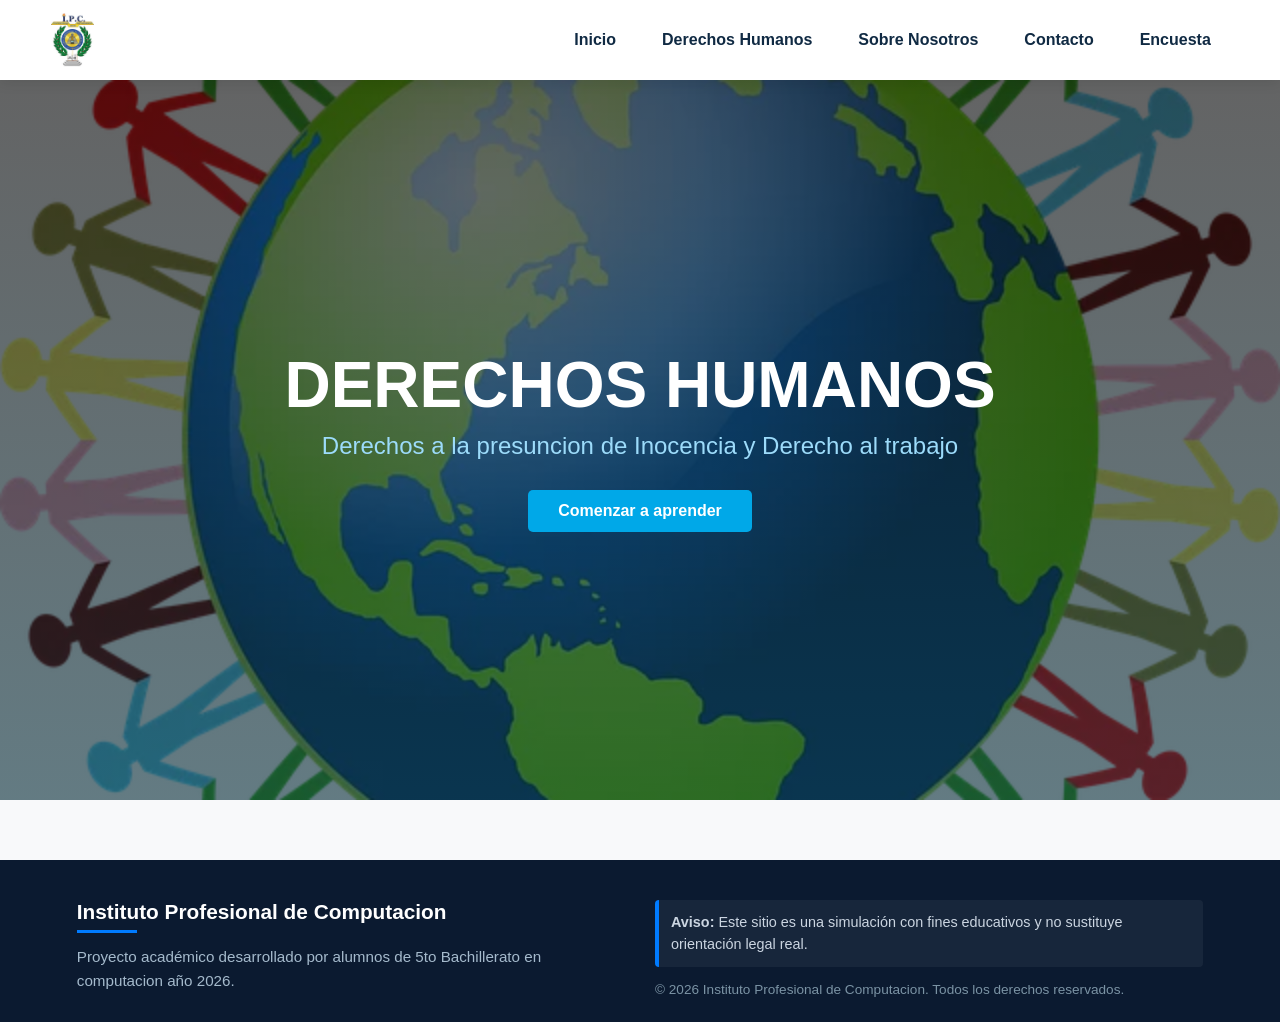
<file: index.html>
<!DOCTYPE html>
<html lang="en">
<head>
    <meta charset="UTF-8">
    <meta name="viewport" content="width=CX, initial-scale=1.0">
    <title>Derechos Humanos</title>
    <link rel="stylesheet" href="css/navfoot.css">
    <link rel="stylesheet" href="css/principal.css">
</head>
<body>

<!-- Tambien va el tema del header para q se mire mas fachero /AC/-->
     <header class="barra-navegacion">

        <img class="logo" src="imagen/ipclogo2.jpeg" alt="IPC Logo">
        <input type="checkbox" id="menu-toggle" class="menu-toggle-check">
        <label for="menu-toggle" class="menu-toggle-btn">
            <span></span>
            <span></span>
            <span></span>
        </label>
    
<!-- Aqui empieza la barra de navegacion xd /AC/-->
        <nav class="navegacion">
            <ul>
                <li><a href="index.html">Inicio</a></li>
                <li><a href="codigo/derechos.html">Derechos Humanos</a></li>
                <li><a href="codigo/nosotros.html">Sobre Nosotros</a></li>
                <li><a href="codigo/contacto.html">Contacto</a></li>
                <li><a href="codigo/encuesta.html">Encuesta</a></li>
            </ul>
        </nav>
    </header>

<!-- Aqui va el contenido principal en este caso el fondo y eso /AC/-->
    <main>
        <section class="hero-section">
            <div class="hero-content">
                <h1 class="main-title">Derechos Humanos</h1>
                <p class="subtitle">Derechos a la presuncion de Inocencia y Derecho al trabajo</p>
                <a href="codigo/derechos.html" class="btn-primary">Comenzar a aprender</a>
            </div>
        </section>
    </main>


<!-- Aqui va el pie de pagina, use css aparte aclaro xd /AC/-->
    <footer class="pie-de-paginaxd">
        <div class="contenedor-pie">
            <div class="aclaracion-pie">
              <h3>Instituto Profesional de Computacion</h3>
             <p>Proyecto académico desarrollado por alumnos de 5to Bachillerato en computacion año 2026.</p>
            </div>

        <div class="advertencia-pie">
            <p class="legal"><strong>Aviso:</strong> Este sitio es una simulación con fines educativos y no sustituye orientación legal real.</p>
            <p class="copyright">&copy; 2026 Instituto Profesional de Computacion. Todos los derechos reservados.</p>
        </div>
    </footer>
</body>
</html>
</file>
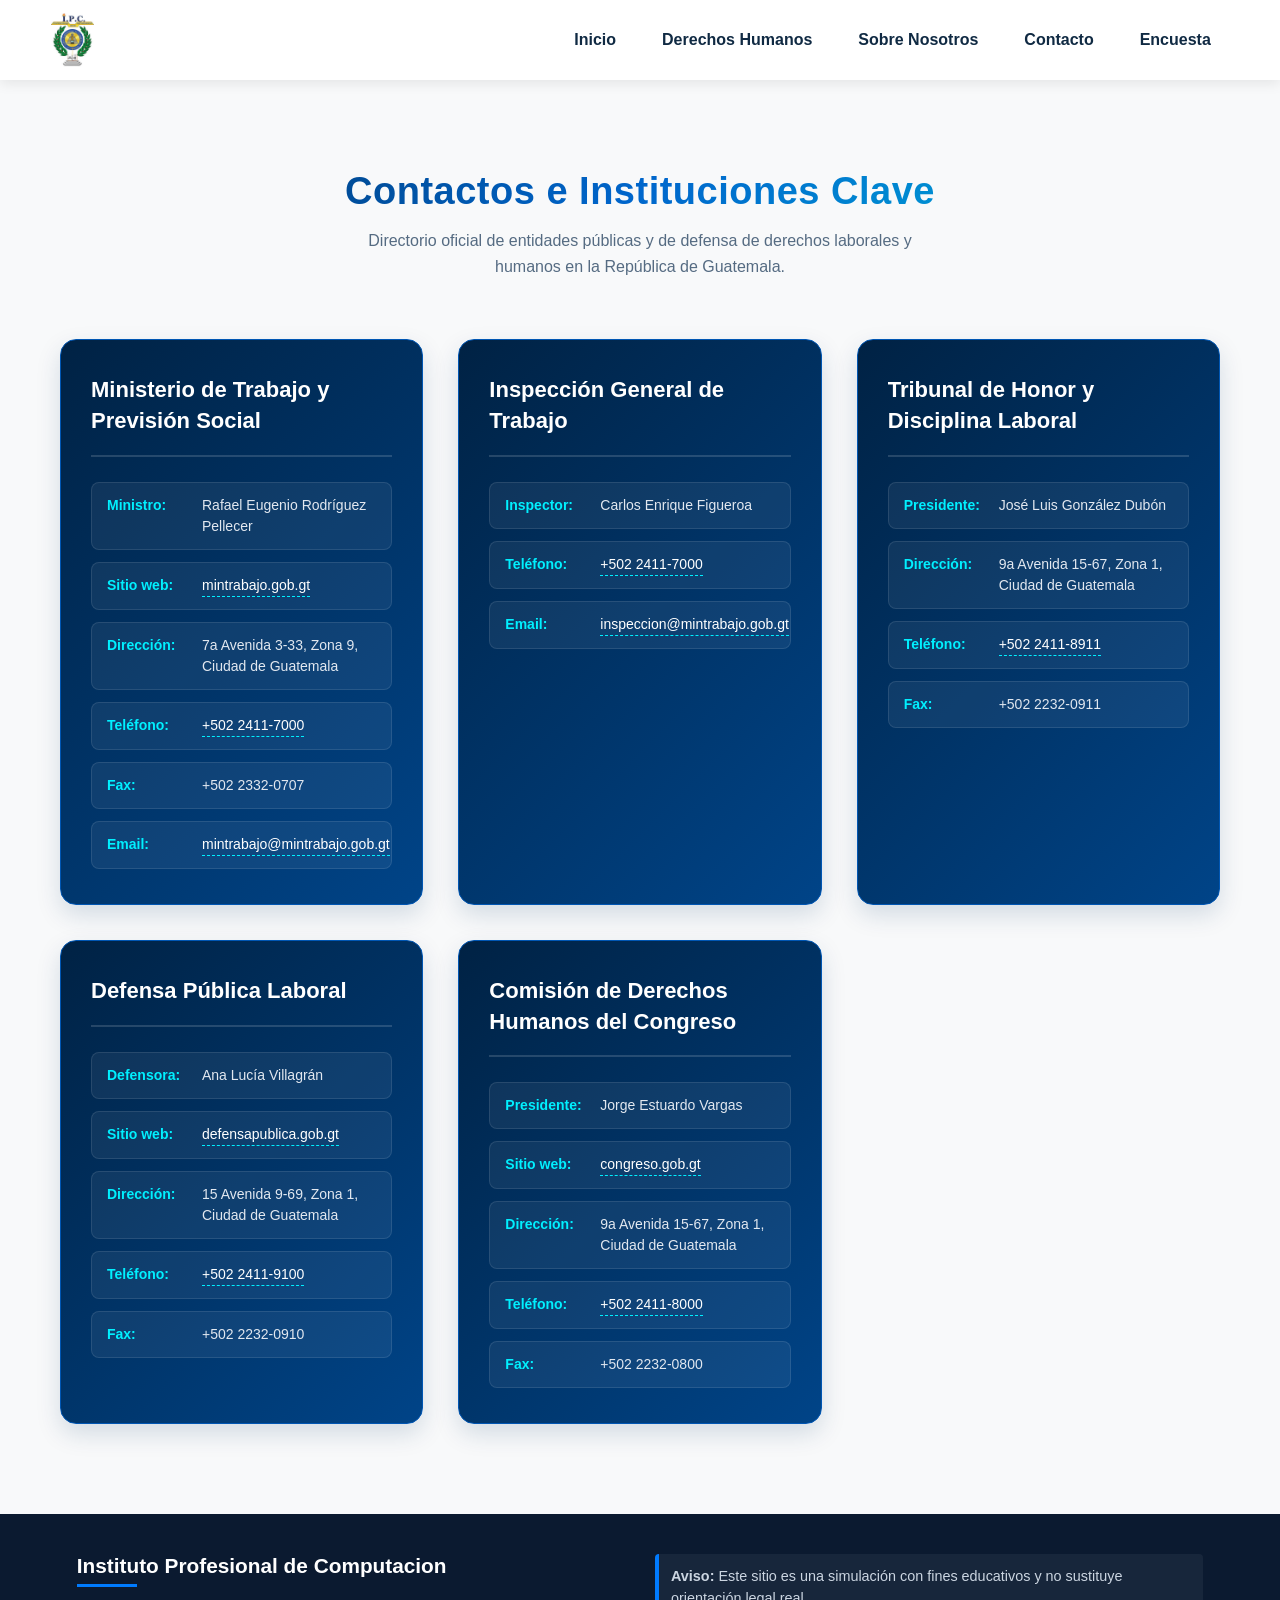
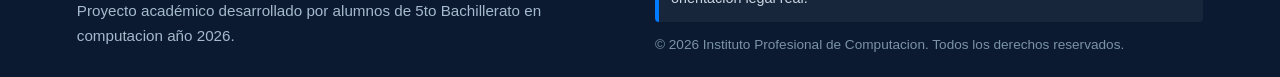
<file: codigo/contacto.html>
<!DOCTYPE html>
<html lang="en">
<head>
    <meta charset="UTF-8">
    <meta name="viewport" content="width=CX, initial-scale=1.0">
    <title>Contacto</title>
    <link rel="stylesheet" href="../css/navfoot.css">
</head>
<body>

<!-- Tambien va el tema del header para q se mire mas fachero /AC/-->
     <header class="barra-navegacion">

        <img class="logo" src="../imagen/ipclogo2.jpeg" alt="IPC Logo">
        <input type="checkbox" id="menu-toggle" class="menu-toggle-check">
        <label for="menu-toggle" class="menu-toggle-btn">
            <span></span>
            <span></span>
            <span></span>
        </label>
    
<!-- Aqui empieza la barra de navegacion xd /AC/-->
        <nav class="navegacion">
            <ul>
                <li><a href="../index.html">Inicio</a></li>
                <li><a href="derechos.html">Derechos Humanos</a></li>
                <li><a href="nosotros.html">Sobre Nosotros</a></li>
                <li><a href="contacto.html">Contacto</a></li>
                <li><a href="encuesta.html">Encuesta</a></li>
            </ul>
        </nav>
    </header>

<!-- Aqui va el contenido principal (lo que van a hacer) /AC/-->
    <main>
<!DOCTYPE html>
<html lang="es">
<head>
  <meta charset="UTF-8">
  <meta name="viewport" content="width=device-width, initial-scale=1.0">
  <title>Directorio de Contacto Institucional Vivo</title>
  <style>
    /* Estilos base con fondo limpio para resaltar el color de las tarjetas */
    .seccion-directorio {
      max-width: 1200px;
      margin: 60px auto;
      padding: 30px 20px;
      font-family: 'Poppins', 'Segoe UI', system-ui, sans-serif;
      color: #2d3748;
    }

    /* Encabezado con Texto en Degradado */
    .header-directorio {
      text-align: center;
      margin-bottom: 60px;
    }

    .header-directorio h1 {
      font-size: 38px;
      font-weight: 800;
      background: linear-gradient(135deg, #003366 0%, #0066cc 50%, #00b4d8 100%);
      -webkit-background-clip: text;
      -webkit-text-fill-color: transparent;
      margin-bottom: 15px;
      letter-spacing: 0.5px;
    }

    .header-directorio p {
      font-size: 16px;
      color: #556b82;
      max-width: 600px;
      margin: 0 auto;
      line-height: 1.6;
    }

    /* Cuadrícula espaciosa para las tarjetas */
    .grid-directorio {
      display: grid;
      grid-template-columns: repeat(auto-fit, minmax(340px, 1fr));
      gap: 35px; /* Más espacio para respirar */
    }

    /* Tarjetas con Fondo de Color Vibrante (Azul Eléctrico) */
    .tarjeta-institucion {
      background: linear-gradient(135deg, #002244 0%, #004488 100%); /* Fondo azul potente */
      border: 1px solid #0056b3;
      border-radius: 16px;
      padding: 35px 30px;
      box-shadow: 0 10px 25px rgba(0, 51, 102, 0.15);
      display: flex;
      flex-direction: column;
      justify-content: space-between;
      transition: all 0.4s cubic-bezier(0.175, 0.885, 0.32, 1.275);
      position: relative;
    }

    /* Título de la Institución (Texto Blanco Destacado) */
    .tarjeta-institucion h2 {
      font-size: 22px;
      color: #ffffff;
      margin-top: 0;
      margin-bottom: 25px;
      line-height: 1.4;
      font-weight: 700;
      border-bottom: 2px solid rgba(255, 255, 255, 0.15);
      padding-bottom: 18px;
    }

    /* Lista de Datos Internos */
    .datos-lista {
      list-style: none;
      padding: 0;
      margin: 0;
    }

    /* Cada fila es un recuadro semi-transparente que da capas de color */
    .datos-lista li {
      background: rgba(255, 255, 255, 0.06); 
      border: 1px solid rgba(255, 255, 255, 0.1);
      border-radius: 8px;
      padding: 12px 15px;
      margin-bottom: 12px;
      font-size: 14px;
      line-height: 1.5;
      color: #e2e8f0; /* Blanco suave para lectura */
      display: flex;
      align-items: flex-start;
      transition: all 0.3s ease;
    }

    /* Evita el margen en la última casilla */
    .datos-lista li:last-child {
      margin-bottom: 0;
    }

    /* Etiquetas (Ej: Ministro, Teléfono, etc.) en tono verde/cian vibrante */
    .datos-lista strong {
      color: #00f0ff; /* Neón cian para máximo contraste */
      min-width: 95px;
      display: inline-block;
      flex-shrink: 0;
      font-weight: 600;
    }

    /* Enlaces dentro de las tarjetas (Webs, Teléfonos, Correos) */
    .datos-lista a {
      color: #ffffff;
      text-decoration: none;
      font-weight: 500;
      border-bottom: 1px dashed #00f0ff;
      transition: all 0.2s ease;
    }

    .datos-lista a:hover {
      color: #00f0ff;
      border-bottom-style: solid;
    }

    /* ========================================================
       EFECTOS INTERACTIVOS DE ALTA VIVIDEZ (HOVER)
       ======================================================== */
    
    /* La tarjeta se enciende, flota y cambia a un degradado con destellos cian/verde */
    .tarjeta-institucion:hover {
      transform: translateY(-8px);
      background: linear-gradient(135deg, #003366 0%, #0055aa 70%, #0088cc 100%);
      box-shadow: 0 20px 40px rgba(0, 180, 216, 0.3); /* Resplandor neón azul */
      border-color: #00b4d8;
    }

    /* Las filas de datos individuales se iluminan al pasar el mouse por encima de ellas */
    .datos-lista li:hover {
      background: rgba(255, 255, 255, 0.15);
      transform: scale(1.02);
      border-color: #00f0ff;
    }
  </style>
</head>
<body>

  <section class="seccion-directorio">
    
    <div class="header-directorio">
      <h1>Contactos e Instituciones Clave</h1>
      <p>Directorio oficial de entidades públicas y de defensa de derechos laborales y humanos en la República de Guatemala.</p>
    </div>

    <div class="grid-directorio">

      <!-- 1. MINISTERIO DE TRABAJO -->
      <article class="tarjeta-institucion">
        <div>
          <h2>Ministerio de Trabajo y Previsión Social</h2>
          <ul class="datos-lista">
            <li><strong>Ministro:</strong> Rafael Eugenio Rodríguez Pellecer</li>
            <li><strong>Sitio web:</strong> <a href="https://www.mintrabajo.gob.gt/" target="_blank">mintrabajo.gob.gt</a></li>
            <li><strong>Dirección:</strong> 7a Avenida 3-33, Zona 9, Ciudad de Guatemala</li>
            <li><strong>Teléfono:</strong> <a href="tel:+50224117000">+502 2411-7000</a></li>
            <li><strong>Fax:</strong> +502 2332-0707</li>
            <li><strong>Email:</strong> <a href="mailto:mintrabajo@mintrabajo.gob.gt">mintrabajo@mintrabajo.gob.gt</a></li>
          </ul>
        </div>
      </article>

      <!-- 2. INSPECCIÓN GENERAL DE TRABAJO -->
      <article class="tarjeta-institucion">
        <div>
          <h2>Inspección General de Trabajo</h2>
          <ul class="datos-lista">
            <li><strong>Inspector:</strong> Carlos Enrique Figueroa</li>
            <li><strong>Teléfono:</strong> <a href="tel:+50224117000">+502 2411-7000</a></li>
            <li><strong>Email:</strong> <a href="mailto:inspeccion@mintrabajo.gob.gt">inspeccion@mintrabajo.gob.gt</a></li>
          </ul>
        </div>
      </article>

      <!-- 3. TRIBUNAL DE HONOR -->
      <article class="tarjeta-institucion">
        <div>
          <h2>Tribunal de Honor y Disciplina Laboral</h2>
          <ul class="datos-lista">
            <li><strong>Presidente:</strong> José Luis González Dubón</li>
            <li><strong>Dirección:</strong> 9a Avenida 15-67, Zona 1, Ciudad de Guatemala</li>
            <li><strong>Teléfono:</strong> <a href="tel:+50224118911">+502 2411-8911</a></li>
            <li><strong>Fax:</strong> +502 2232-0911</li>
          </ul>
        </div>
      </article>

      <!-- 4. DEFENSA PÚBLICA -->
      <article class="tarjeta-institucion">
        <div>
          <h2>Defensa Pública Laboral</h2>
          <ul class="datos-lista">
            <li><strong>Defensora:</strong> Ana Lucía Villagrán</li>
            <li><strong>Sitio web:</strong> <a href="https://www.defensapublica.gob.gt/" target="_blank">defensapublica.gob.gt</a></li>
            <li><strong>Dirección:</strong> 15 Avenida 9-69, Zona 1, Ciudad de Guatemala</li>
            <li><strong>Teléfono:</strong> <a href="tel:+50224119100">+502 2411-9100</a></li>
            <li><strong>Fax:</strong> +502 2232-0910</li>
          </ul>
        </div>
      </article>

      <!-- 5. COMISIÓN DE DERECHOS HUMANOS -->
      <article class="tarjeta-institucion">
        <div>
          <h2>Comisión de Derechos Humanos del Congreso</h2>
          <ul class="datos-lista">
            <li><strong>Presidente:</strong> Jorge Estuardo Vargas</li>
            <li><strong>Sitio web:</strong> <a href="https://www.congreso.gob.gt/" target="_blank">congreso.gob.gt</a></li>
            <li><strong>Dirección:</strong> 9a Avenida 15-67, Zona 1, Ciudad de Guatemala</li>
            <li><strong>Teléfono:</strong> <a href="tel:+50224118000">+502 2411-8000</a></li>
            <li><strong>Fax:</strong> +502 2232-0800</li>
          </ul>
        </div>
      </article>

    </div>
  </section>

</body>
</html>
    </main>


<!-- Aqui va el pie de pagina, use css aparte aclaro xd /AC/-->
    <footer class="pie-de-paginaxd">
        <div class="contenedor-pie">
            <div class="aclaracion-pie">
              <h3>Instituto Profesional de Computacion</h3>
             <p>Proyecto académico desarrollado por alumnos de 5to Bachillerato en computacion año 2026.</p>
            </div>

        <div class="advertencia-pie">
            <p class="legal"><strong>Aviso:</strong> Este sitio es una simulación con fines educativos y no sustituye orientación legal real.</p>
            <p class="copyright">&copy; 2026 Instituto Profesional de Computacion. Todos los derechos reservados.</p>
        </div>
    </footer>
</body>
</html>
</file>
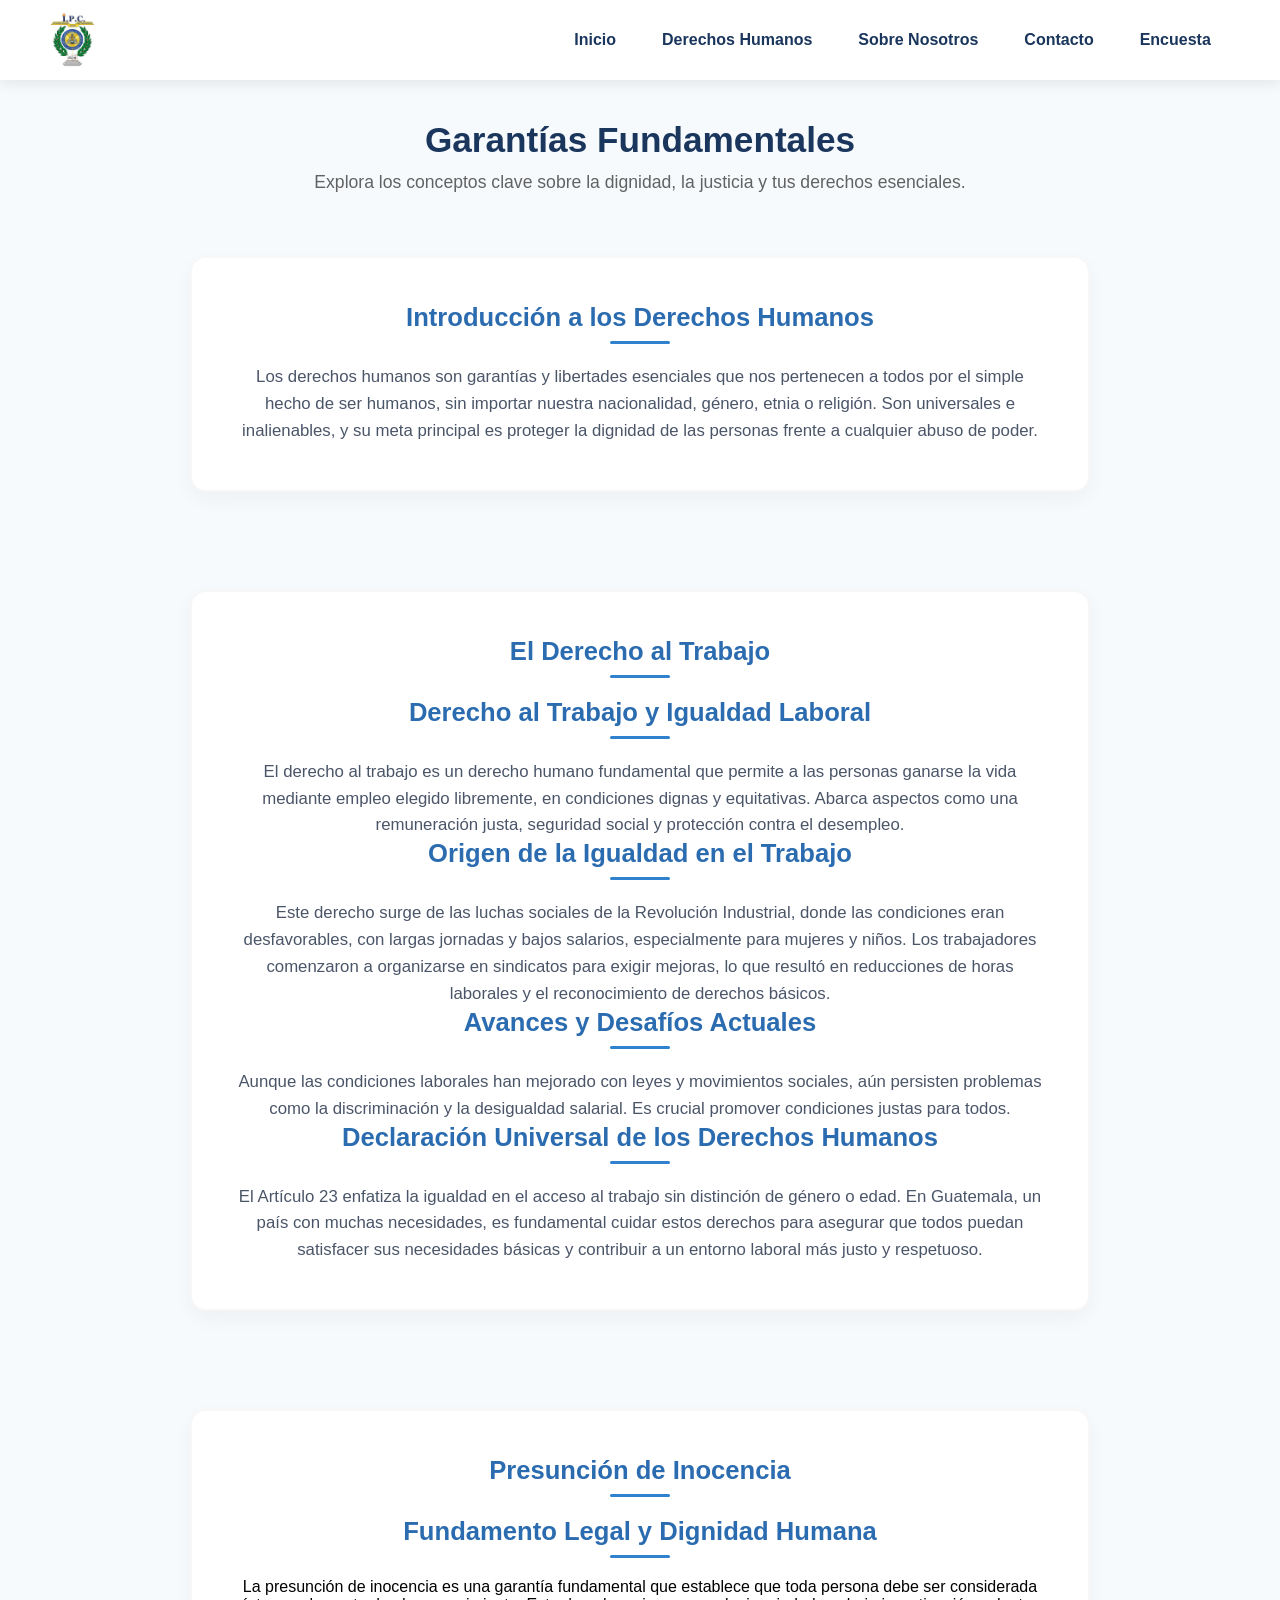
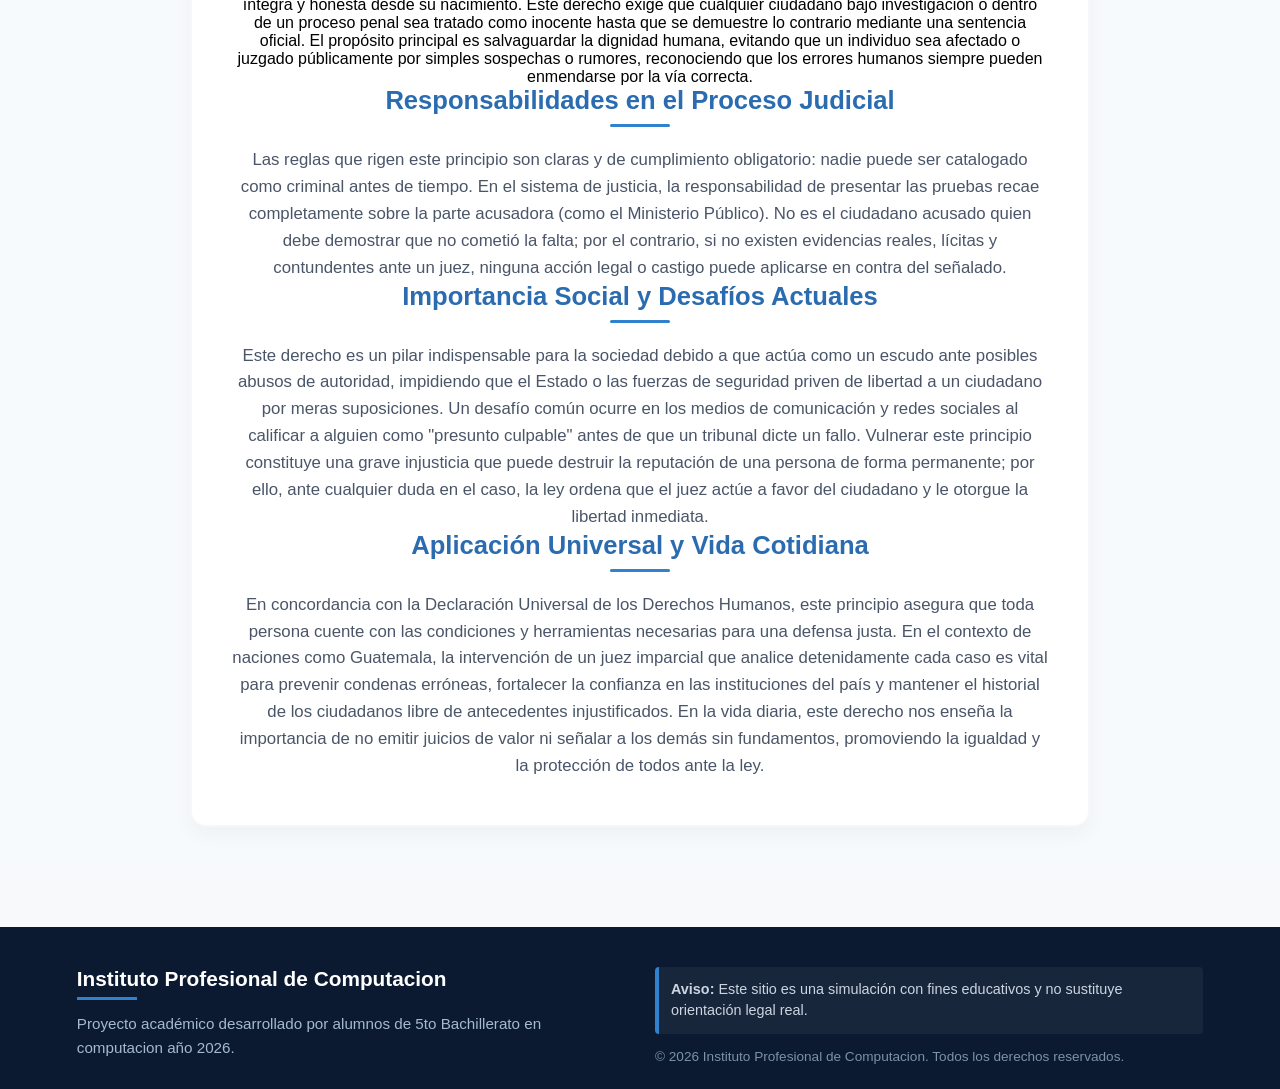
<file: codigo/derechos.html>
<!DOCTYPE html>
<html lang="es">
<head>
    <meta charset="UTF-8">
    <meta name="viewport" content="width=device-width, initial-scale=1.0">
    <title>Derechos Humanos</title>
    <!-- Tu hoja de estilos base para header y footer -->
    <link rel="stylesheet" href="../css/navfoot.css">
    <!-- Aquí puedes enlazar el nuevo archivo CSS de las tarjetas -->
    <link rel="stylesheet" href="../css/derechos.css">
</head>
<body>

    <!-- Tambien va el tema del header para q se mire mas fachero /AC/-->
    <header class="barra-navegacion">
        <img class="logo" src="../imagen/ipclogo2.jpeg" alt="IPC Logo">
        <input type="checkbox" id="menu-toggle" class="menu-toggle-check">
        <label for="menu-toggle" class="menu-toggle-btn">
            <span></span>
            <span></span>
            <span></span>
        </label>
    
        <!-- Aqui empieza la barra de navegacion xd /AC/-->
        <nav class="navegacion">
            <ul>
                <li><a href="../index.html">Inicio</a></li>
                <li><a href="derechos.html">Derechos Humanos</a></li>
                <li><a href="nosotros.html">Sobre Nosotros</a></li>
                <li><a href="contacto.html">Contacto</a></li>
                <li><a href="encuesta.html">Encuesta</a></li>
            </ul>
        </nav>
    </header>

    <!-- Aqui va el contenido principal estructurado para las tarjetas /AC/-->
    <main class="contenido-principal">

        <!-- Encabezado Principal -->
        <div class="encabezado-principal">
            <h2>Garantías Fundamentales</h2>
            <p>Explora los conceptos clave sobre la dignidad, la justicia y tus derechos esenciales.</p>
        </div>

        <br>

        <!-- Contenedor general que agrupa las tarjetas interactivas -->
        <div class="contenedor-temas">

            <!-- Tarjeta 1: Introducción a los Derechos Humanos -->
            <section class="tarjeta-tema">
                <h3>Introducción a los Derechos Humanos</h3>
                <p>Los derechos humanos son garantías y libertades esenciales que nos pertenecen a todos por el simple hecho de ser humanos, sin importar nuestra nacionalidad, género, etnia o religión. Son universales e inalienables, y su meta principal es proteger la dignidad de las personas frente a cualquier abuso de poder.</p>
            </section>

            <br>

            <!-- Tarjeta 2: El Derecho al Trabajo -->
            <section class="tarjeta-tema">
                <h3>El Derecho al Trabajo</h3>
                <p><h3>Derecho al Trabajo y Igualdad Laboral</h3></p>
                <p>El derecho al trabajo es un derecho humano fundamental que permite a las personas ganarse la vida mediante empleo elegido libremente, en condiciones dignas y equitativas. 
                Abarca aspectos como una remuneración justa, seguridad social y protección contra el desempleo.</p>
                <p><h3>Origen de la Igualdad en el Trabajo</h3></p>
                <p>Este derecho surge de las luchas sociales de la Revolución Industrial, donde las condiciones eran desfavorables, con largas jornadas y bajos salarios, 
                especialmente para mujeres y niños. Los trabajadores comenzaron a organizarse en sindicatos para exigir mejoras, lo que resultó en reducciones de horas laborales y el reconocimiento de derechos básicos.</p>
                <p><h3>Avances y Desafíos Actuales</h3></p>
                <p>Aunque las condiciones laborales han mejorado con leyes y movimientos sociales, aún persisten problemas como la discriminación y la desigualdad salarial. 
                    Es crucial promover condiciones justas para todos.</p>
                <p><h3>Declaración Universal de los Derechos Humanos</h3></p>
                <p>El Artículo 23 enfatiza la igualdad en el acceso al trabajo sin distinción de género o edad. En Guatemala, un país con muchas necesidades, 
                    es fundamental cuidar estos derechos para asegurar que todos puedan satisfacer sus necesidades básicas y contribuir a un entorno laboral más justo y respetuoso.</p>
            </section>

            <br>

            <!-- Tarjeta 3: Presunción de Inocencia -->
            <section class="tarjeta-tema">
                <h3>Presunción de Inocencia</h3>
                <p><h3>Fundamento Legal y Dignidad Humana</h3></p>
<p></p>La presunción de inocencia es una garantía fundamental que establece que toda persona debe ser considerada íntegra y honesta desde su nacimiento. 
Este derecho exige que cualquier ciudadano bajo investigación o dentro de un proceso penal sea tratado como inocente hasta que se demuestre lo contrario mediante una sentencia oficial. 
El propósito principal es salvaguardar la dignidad humana, evitando que un individuo sea afectado o juzgado públicamente por simples sospechas o rumores, reconociendo que los errores humanos siempre pueden enmendarse por la vía correcta.</p>

<p><h3>Responsabilidades en el Proceso Judicial</h3></p>
<p>Las reglas que rigen este principio son claras y de cumplimiento obligatorio: nadie puede ser catalogado como criminal antes de tiempo. 
    En el sistema de justicia, la responsabilidad de presentar las pruebas recae completamente sobre la parte acusadora (como el Ministerio Público). 
    No es el ciudadano acusado quien debe demostrar que no cometió la falta; por el contrario, si no existen evidencias reales, lícitas y contundentes ante un juez, ninguna acción legal o castigo puede aplicarse en contra del señalado.</p>

<p><h3>Importancia Social y Desafíos Actuales</h3></p>
<p>Este derecho es un pilar indispensable para la sociedad debido a que actúa como un escudo ante posibles abusos de autoridad, impidiendo 
    que el Estado o las fuerzas de seguridad priven de libertad a un ciudadano por meras suposiciones. Un desafío común ocurre en los medios de comunicación
   y redes sociales al calificar a alguien como "presunto culpable" antes de que un tribunal dicte un fallo. Vulnerar este principio constituye una grave injusticia que puede destruir la reputación de una persona de forma permanente; por ello, ante cualquier duda en el caso, la ley ordena que el juez actúe a favor del ciudadano y le otorgue la libertad inmediata.

<p><h3>Aplicación Universal y Vida Cotidiana</h3></p>
<p>En concordancia con la Declaración Universal de los Derechos Humanos, este principio asegura que toda persona cuente con las condiciones y herramientas necesarias para una defensa justa.
     En el contexto de naciones como Guatemala, la intervención de un juez imparcial que analice detenidamente cada caso es vital para prevenir condenas erróneas, fortalecer la confianza en las
      instituciones del país y mantener el historial de los ciudadanos libre de antecedentes injustificados. En la vida diaria, este derecho nos enseña la importancia de no emitir juicios de valor ni señalar a los demás sin fundamentos, promoviendo la igualdad y la protección de todos ante la ley.</p>
            </section>

        </div>

    </main>

    <!-- Aqui va el pie de pagina, use css aparte aclaro xd /AC/-->
    <footer class="pie-de-paginaxd">
        <div class="contenedor-pie">
            <div class="aclaracion-pie">
                 <h3>Instituto Profesional de Computacion</h3>
                 <p>Proyecto académico desarrollado por alumnos de 5to Bachillerato en computacion año 2026.</p>
            </div>

            <div class="advertencia-pie">
                <p class="legal"><strong>Aviso:</strong> Este sitio es una simulación con fines educativos y no sustituye orientación legal real.</p>
                <p class="copyright">&copy; 2026 Instituto Profesional de Computacion. Todos los derechos reservados.</p>
            </div>
        </div>
    </footer>
</body>
</html>
</file>
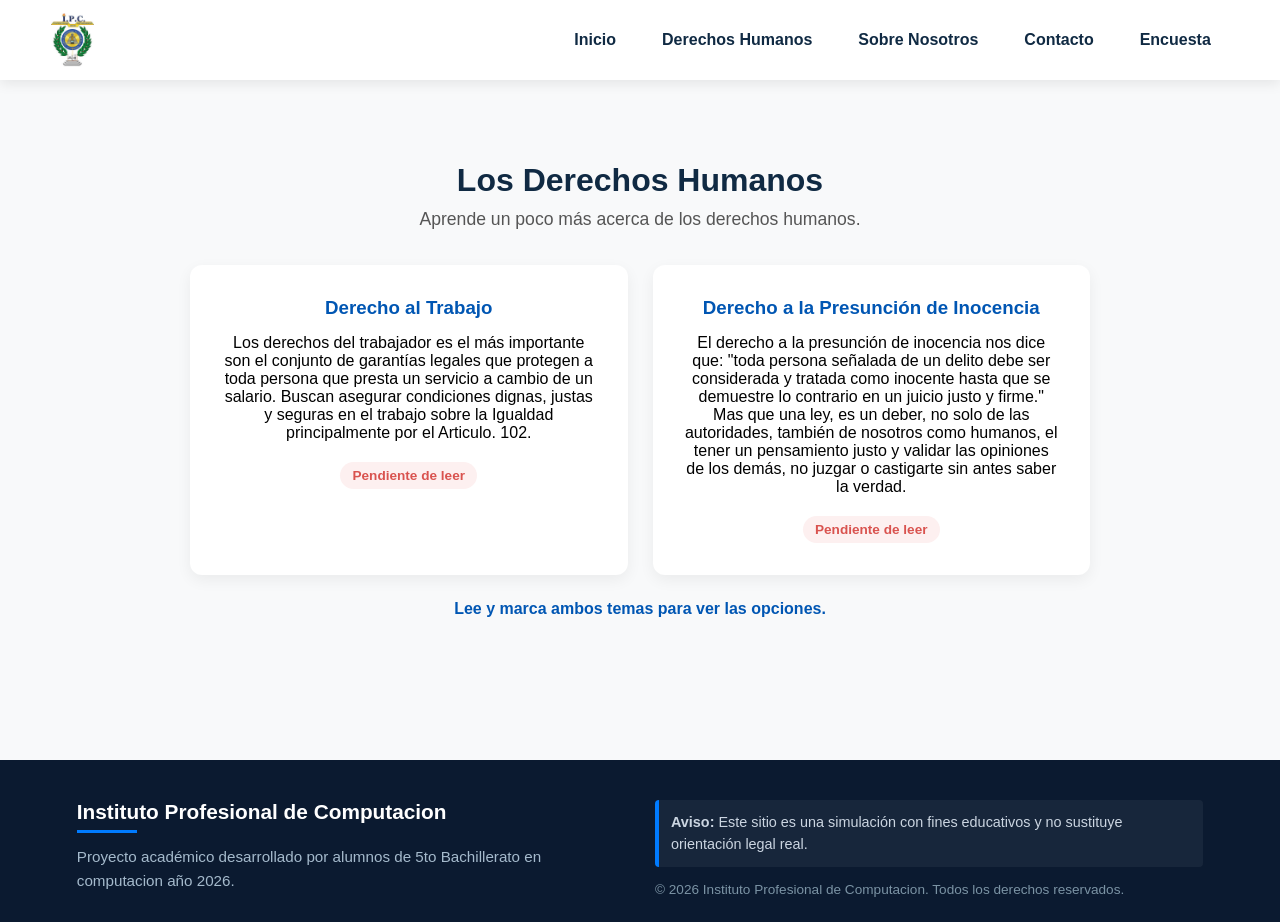
<file: codigo/encuesta.html>
<!DOCTYPE html>
<html lang="en">
<head>
    <meta charset="UTF-8">
    <meta name="viewport" content="width=CX, initial-scale=1.0">
    <title>Encuesta</title>
    <link rel="stylesheet" href="../css/navfoot.css">
    <link rel="stylesheet" href="../css/encuesta.css">
</head>
<body>

<!-- Tambien va el tema del header para q se mire mas fachero /AC/-->
     <header class="barra-navegacion">

        <img class="logo" src="../imagen/ipclogo2.jpeg" alt="IPC Logo">
        <input type="checkbox" id="menu-toggle" class="menu-toggle-check">
        <label for="menu-toggle" class="menu-toggle-btn">
            <span></span>
            <span></span>
            <span></span>
        </label>
    
<!-- Aqui empieza la barra de navegacion xd /AC/-->
        <nav class="navegacion">
            <ul>
                <li><a href="../index.html">Inicio</a></li>
                <li><a href="derechos.html">Derechos Humanos</a></li>
                <li><a href="nosotros.html">Sobre Nosotros</a></li>
                <li><a href="contacto.html">Contacto</a></li>
                <li><a href="encuesta.html">Encuesta</a></li>
            </ul>
        </nav>
    </header>

<!-- Aqui va el contenido principal (lo que van a hacer) /AC/-->
<main>
        <section id="seccion-lectura" class="seccion-activa">
            <div class="encabezado-principal">
                <h2>Los Derechos Humanos</h2>
                <p>Aprende un poco más acerca de los derechos humanos. </p>
            </div>

            <div class="contenedor-temas">
                <div class="tarjeta-tema" id="tema1" onclick="marcarLeido(1)">
                    <h3>Derecho al Trabajo</h3>
                    <p>Los derechos del trabajador es el más importante son el conjunto de garantías legales que protegen a toda persona que presta un servicio a cambio de un salario. Buscan asegurar condiciones dignas, justas y seguras en el trabajo sobre la Igualdad principalmente por el Articulo. 102.</p>
                    <span class="estado-lectura">Pendiente de leer</span>
                </div>
                
                <div class="tarjeta-tema" id="tema2" onclick="marcarLeido(2)">
                    <h3>Derecho a la Presunción de Inocencia</h3>
                    <p>El derecho a la presunción de inocencia nos dice que: "toda persona señalada de un delito debe ser considerada y tratada como inocente hasta que se demuestre lo contrario en un juicio justo y firme." Mas que una ley, es un deber, no solo de las autoridades, también de nosotros como humanos, el tener un pensamiento justo y validar las opiniones de los demás, no juzgar o castigarte sin antes saber la verdad.</p>
                    <span class="estado-lectura">Pendiente de leer</span>
                </div>
            </div>
            <p id="mensaje-bloqueo" class="mensaje-alerta">Lee y marca ambos temas para ver las opciones.</p>
        </section>

        <section id="seccion-opciones" class="seccion-oculta" style="display: none;">
            
            <div class="encabezado-principal">
                <h2>Selecciona tu grado</h2>
                <p>Selecciona tu grado para seguir con el cuestionario.</p>
            </div>

            <div class="contenedor-botones">
                <a href="https://forms.gle/68pQm4Auj9ahfb9v6" class="boton-opcion opcion-1">
                    <h3>1ro y 2do Básico</h3>
                    <p>Ir al primer cuestionario</p>
                </a>
                
                <a href="https://forms.gle/xZEJXze5GLDmfkio9" class="boton-opcion opcion-2">
                    <h3>3ro Básico y 4to Bachillerato</h3>
                    <p>Ir al segundo cuestionario</p>
                </a>
            </div>
        </section>
    </main>

    <script>
        let tema1Leido = false;
        let tema2Leido = false;

        function marcarLeido(numeroTema) {
            const tarjeta = document.getElementById(`tema${numeroTema}`);
            const estado = tarjeta.querySelector('.estado-lectura');
            
            // Cambiamos el estilo a leído
            tarjeta.classList.add('leido');
            estado.textContent = '¡Leído!';
            
            // Registramos cuál se leyó
            if (numeroTema === 1) tema1Leido = true;
            if (numeroTema === 2) tema2Leido = true;

            // Verificamos si ya leyó los dos
            if (tema1Leido && tema2Leido) {
                document.getElementById('mensaje-bloqueo').textContent = "¡Excelente! Cargando opciones...";
                document.getElementById('mensaje-bloqueo').style.color = "#28a745"; // Verde
                
                // Esperamos 1 segundo para que vea el mensaje de éxito y hacemos la transición
                setTimeout(() => {
                    const seccionLectura = document.getElementById('seccion-lectura');
                    const seccionOpciones = document.getElementById('seccion-opciones');
                    
                    // Animación de salida de la sección 1
                    seccionLectura.classList.add('fade-out');
                    
                    setTimeout(() => {
                        // Ocultamos la 1 y preparamos la 2
                        seccionLectura.style.display = 'none';
                        seccionOpciones.style.display = 'block';
                        
                        // Un micro-retraso para que el CSS aplique la animación de entrada
                        setTimeout(() => {
                            seccionOpciones.classList.remove('seccion-oculta');
                            seccionOpciones.classList.add('seccion-activa');
                        }, 50);
                    }, 600); // 600ms es lo que dura la transición en CSS
                }, 1000);
            }
        }
    </script>


<!-- Aqui va el pie de pagina, use css aparte aclaro xd /AC/-->
    <footer class="pie-de-paginaxd">
        <div class="contenedor-pie">
            <div class="aclaracion-pie">
              <h3>Instituto Profesional de Computacion</h3>
             <p>Proyecto académico desarrollado por alumnos de 5to Bachillerato en computacion año 2026.</p>
            </div>

        <div class="advertencia-pie">
            <p class="legal"><strong>Aviso:</strong> Este sitio es una simulación con fines educativos y no sustituye orientación legal real.</p>
            <p class="copyright">&copy; 2026 Instituto Profesional de Computacion. Todos los derechos reservados.</p>
        </div>
    </footer>
</body>
</html>
</file>
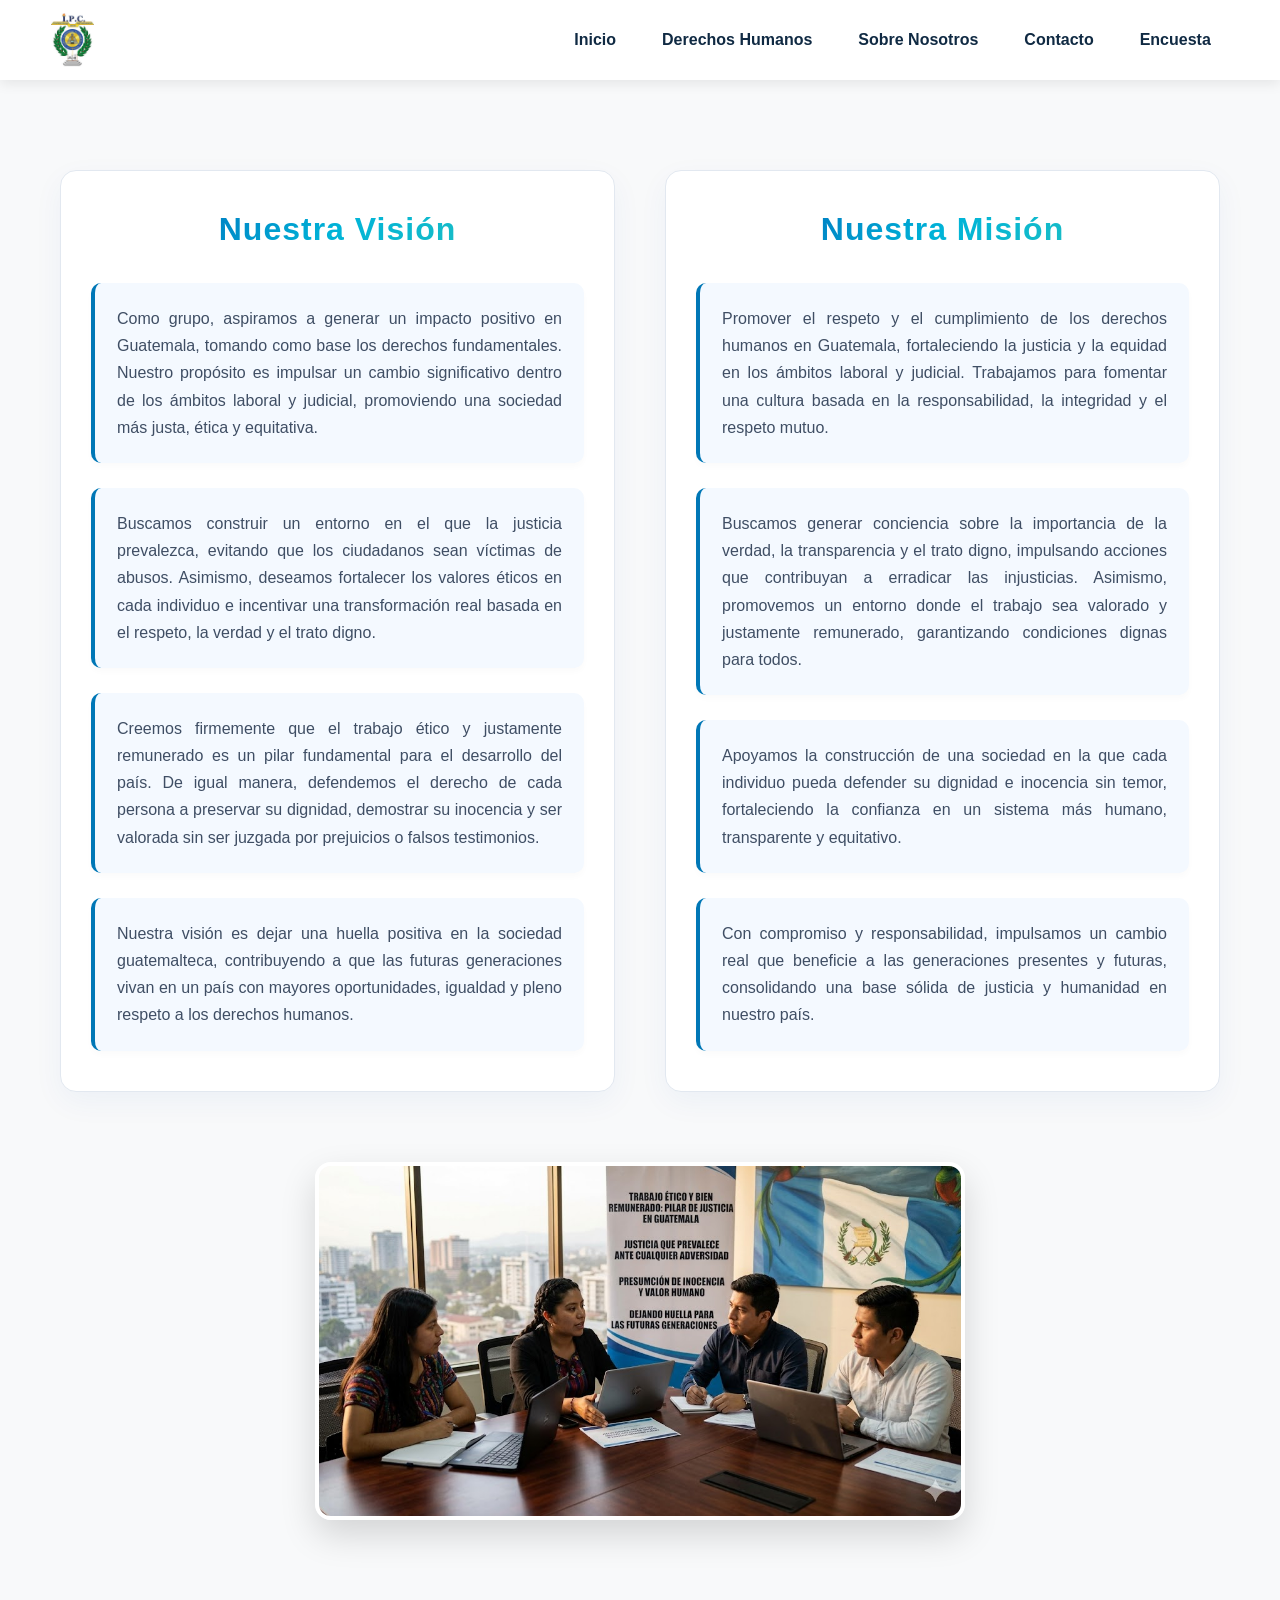
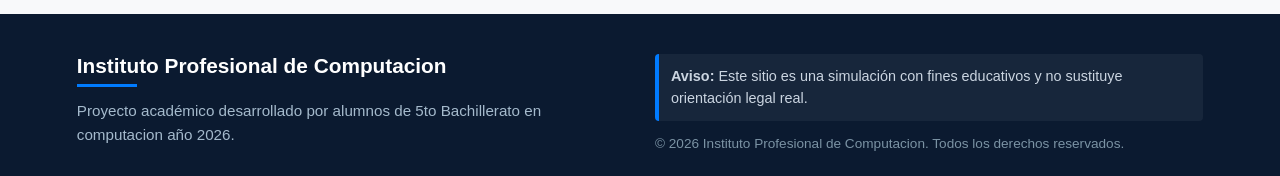
<file: codigo/nosotros.html>
<!DOCTYPE html>
<html lang="en">
<head>
    <meta charset="UTF-8">
    <meta name="viewport" content="width=CX, initial-scale=1.0">
    <title>Nosotros</title>
    <link rel="stylesheet" href="../css/navfoot.css">
</head>
<body>

<!-- Tambien va el tema del header para q se mire mas fachero /AC/-->
     <header class="barra-navegacion">

        <img class="logo" src="../imagen/ipclogo2.jpeg" alt="IPC Logo">
        <input type="checkbox" id="menu-toggle" class="menu-toggle-check">
        <label for="menu-toggle" class="menu-toggle-btn">
            <span></span>
            <span></span>
            <span></span>
        </label>
    
<!-- Aqui empieza la barra de navegacion xd /AC/-->
        <nav class="navegacion">
            <ul>
                <li><a href="../index.html">Inicio</a></li>
                <li><a href="derechos.html">Derechos Humanos</a></li>
                <li><a href="nosotros.html">Sobre Nosotros</a></li>
                <li><a href="contacto.html">Contacto</a></li>
                <li><a href="encuesta.html">Encuesta</a></li>
            </ul>
        </nav>
    </header>

<!-- Aqui va el contenido principal (lo que van a hacer) /AC/-->
    <main>
<!DOCTYPE html>
<html lang="es">
<head>
  <meta charset="UTF-8">
  <meta name="viewport" content="width=device-width, initial-scale=1.0">
  <title>Misión y Visión de Impacto</title>
  <style>
    /* Estilos Generales y Espaciado Primario */
    .seccion-impacto {
      max-width: 1200px;
      margin: 60px auto;
      padding: 30px 20px;
      font-family: 'Poppins', 'Segoe UI', system-ui, sans-serif;
      color: #2d3748;
    }

    /* Contenedor Flex con mucho más espacio de separación */
    .grid-dinamico {
      display: flex;
      gap: 50px; /* Espacio amplio entre columnas */
      margin-bottom: 70px;
      flex-wrap: wrap;
    }

    /* Tarjetas de Contenedor Principales */
    .bloque-corporativo {
      flex: 1;
      min-width: 320px;
      background: #ffffff;
      border-radius: 16px;
      padding: 40px 30px; /* Más espacio interno */
      box-shadow: 0 10px 30px rgba(0, 86, 179, 0.05);
      border: 1px solid #e2e8f0;
      transition: transform 0.4s cubic-bezier(0.175, 0.885, 0.32, 1.275), box-shadow 0.4s ease;
    }

    /* Títulos llamativos con degradado moderno (Azul a Verde) */
    .bloque-corporativo h1 {
      font-size: 32px;
      font-weight: 800;
      text-align: center;
      margin-top: 0;
      margin-bottom: 35px;
      background: linear-gradient(135deg, #0056b3 0%, #00b4d8 50%, #2ec4b6 100%);
      -webkit-background-clip: text;
      -webkit-text-fill-color: transparent;
      letter-spacing: 1px;
    }

    /* Cuadros de texto individuales (Cada párrafo es una caja con vida) */
    .bloque-corporativo p {
      background-color: #f4f9ff; /* Fondo azul pastel muy suave */
      border-left: 4px solid #0077b6; /* Línea de acento azul */
      padding: 22px; /* Párrafos más amplios y cómodos */
      margin-bottom: 25px; /* Espacio notable entre párrafos */
      border-radius: 10px;
      font-size: 16px;
      line-height: 1.7;
      text-align: justify;
      color: #3f4e64;
      box-shadow: 0 4px 6px rgba(0, 0, 0, 0.02);
      transition: all 0.4s ease;
    }

    /* Evita el margen extra en el último elemento */
    .bloque-corporativo p:last-child {
      margin-bottom: 0;
    }

    /* ========================================================
       ANIMACIONES E INYECCIÓN DE COLOR VIVO (HOVER)
       ======================================================== */
    
    /* Animación del contenedor grande */
    .bloque-corporativo:hover {
      transform: translateY(-8px); /* Flota elegantemente */
      box-shadow: 0 20px 40px rgba(0, 119, 182, 0.15);
    }

    /* Súper animación de los cuadros de párrafo: Neón e Iluminación */
    .bloque-corporativo p:hover {
      /* Fondo con degradado energético de Azul Eléctrico a Verde Esmeralda */
      background: linear-gradient(135deg, #0056b3 0%, #00b4d8 100%); 
      color: #ffffff; /* Texto blanco ultra limpio */
      border-left-color: #2ec4b6; /* La línea cambia a verde brillante */
      transform: scale(1.04) translateX(5px); /* Se agranda y se desplaza ligeramente a la derecha */
      box-shadow: 0 10px 25px rgba(0, 180, 216, 0.4); /* Resplandor neón azul */
      font-weight: 500;
    }

    /* Contenedor e Imagen estilizada en la parte inferior */
    .galeria-imagen {
      text-align: center;
      margin-top: 40px;
    }

    .galeria-imagen img {
      width: 100%;
      max-width: 650px;
      height: auto;
      border-radius: 16px;
      border: 4px solid #ffffff;
      box-shadow: 0 15px 35px rgba(0,0,0,0.15);
      transition: transform 0.5s ease, box-shadow 0.5s ease;
    }

    /* La imagen también reacciona con viveza */
    .galeria-imagen img:hover {
      transform: scale(1.03) rotate(0.5deg);
      box-shadow: 0 20px 45px rgba(46, 196, 182, 0.3); /* Resplandor verde en la imagen */
    }
  </style>
</head>
<body>

  <section class="seccion-impacto">

    <!-- ESTRUCTURA LADO A LADO AMPLIA -->
    <div class="grid-dinamico">
      
      <!-- BLOQUE VISIÓN -->
      <div class="bloque-corporativo">
        <h1>Nuestra Visión</h1>
        <p>Como grupo, aspiramos a generar un impacto positivo en Guatemala, tomando como base los derechos fundamentales. Nuestro propósito es impulsar un cambio significativo dentro de los ámbitos laboral y judicial, promoviendo una sociedad más justa, ética y equitativa.</p>
        
        <p>Buscamos construir un entorno en el que la justicia prevalezca, evitando que los ciudadanos sean víctimas de abusos. Asimismo, deseamos fortalecer los valores éticos en cada individuo e incentivar una transformación real basada en el respeto, la verdad y el trato digno.</p>
        
        <p>Creemos firmemente que el trabajo ético y justamente remunerado es un pilar fundamental para el desarrollo del país. De igual manera, defendemos el derecho de cada persona a preservar su dignidad, demostrar su inocencia y ser valorada sin ser juzgada por prejuicios o falsos testimonios.</p>
        
        <p>Nuestra visión es dejar una huella positiva en la sociedad guatemalteca, contribuyendo a que las futuras generaciones vivan en un país con mayores oportunidades, igualdad y pleno respeto a los derechos humanos.</p>
      </div>

      <!-- BLOQUE MISIÓN -->
      <div class="bloque-corporativo">
        <h1>Nuestra Misión</h1>
        <p>Promover el respeto y el cumplimiento de los derechos humanos en Guatemala, fortaleciendo la justicia y la equidad en los ámbitos laboral y judicial. Trabajamos para fomentar una cultura basada en la responsabilidad, la integridad y el respeto mutuo.</p>
        
        <p>Buscamos generar conciencia sobre la importancia de la verdad, la transparencia y el trato digno, impulsando acciones que contribuyan a erradicar las injusticias. Asimismo, promovemos un entorno donde el trabajo sea valorado y justamente remunerado, garantizando condiciones dignas para todos.</p>
        
        <p>Apoyamos la construcción de una sociedad en la que cada individuo pueda defender su dignidad e inocencia sin temor, fortaleciendo la confianza en un sistema más humano, transparente y equitativo.</p>
        
        <p>Con compromiso y responsabilidad, impulsamos un cambio real que beneficie a las generaciones presentes y futuras, consolidando una base sólida de justicia y humanidad en nuestro país.</p>
      </div>

    </div>

    <!-- IMAGEN CON EFECTO DE LUZ -->
    <div class="galeria-imagen">
      <img src="../imagen/Rodmagenxd.jpg" alt="Imagen Misión y Visión con Brillo">
    </div>

  </section>

</body>
</html>
    </main>


<!-- Aqui va el pie de pagina, use css aparte aclaro xd /AC/-->
    <footer class="pie-de-paginaxd">
        <div class="contenedor-pie">
            <div class="aclaracion-pie">
              <h3>Instituto Profesional de Computacion</h3>
             <p>Proyecto académico desarrollado por alumnos de 5to Bachillerato en computacion año 2026.</p>
            </div>

        <div class="advertencia-pie">
            <p class="legal"><strong>Aviso:</strong> Este sitio es una simulación con fines educativos y no sustituye orientación legal real.</p>
            <p class="copyright">&copy; 2026 Instituto Profesional de Computacion. Todos los derechos reservados.</p>
        </div>
    </footer>
</body>
</html>
</file>
<file: css/navfoot.css>
/* ==========================================================================
   VARIABLES DE COLOR (Diferentes tonalidades de azul y blanco)
   ========================================================================== */
:root {
  --azul-claro-fondo: #eef5fc; /* Fondo suave para menú móvil */
  --azul-electrico: #007bff;   /* Para el hover de los botones */
  --azul-medio: #0056b3;       /* Líneas decorativas */
  --azul-oscuro: #102a43;      /* Color de texto principal */
  --azul-footer: #0b1a30;      /* Azul bastante oscuro para el pie de página */
  --blanco-puro: #ffffff;
  --blanco-suave: #f8f9fa;
  --transicion-suave: all 0.3s ease-in-out;
}

/* Reset básico para que nada se descuadre */
* {
  margin: 0;
  padding: 0;
  box-sizing: border-box;
  font-family: 'Segoe UI', Tahoma, Geneva, Verdana, sans-serif;
}

/* Compensar la altura de la barra fija en el cuerpo de la página */
body {
  padding-top: 80px; 
  background-color: var(--blanco-suave);
}

/* ==========================================================================
   BARRA DE NAVEGACIÓN (HEADER)
   ========================================================================== */
.barra-navegacion {
  position: fixed;       /* Hace que la barra se mueva con el usuario al bajar */
  top: 0;
  left: 0;
  width: 100%;
  height: 80px;
  background-color: var(--blanco-puro);
  display: flex;
  justify-content: space-between; /* Distribuye el logo a la izquierda y menú a la derecha */
  align-items: center;
  padding: 0 4%;
  box-shadow: 0 4px 12px rgba(0, 0, 0, 0.08); /* Sombra elegante */
  z-index: 2000;         /* Asegura que siempre esté por encima de todo */
}

/* Estilo para el Logo */
.barra-navegacion .logo {
  height: 55px;          /* Ajusta el alto de tu imagen 'ipclogo2.jpeg' */
  width: auto;
  object-fit: contain;
}

/* Lista de navegación de forma horizontal y ordenada */
.navegacion ul {
  list-style: none;
  display: flex;
  align-items: center;
  gap: 10px;            /* Espaciado entre botones */
}

/* Estilo estilizado para los enlaces/botones */
.navegacion ul li a {
  text-decoration: none;
  color: var(--azul-oscuro);
  font-weight: 600;
  font-size: 1rem;
  padding: 10px 18px;
  border-radius: 6px;
  transition: var(--transicion-suave);
}

/* Efecto HOVER: Cambia de color elegantemente al pasar el mouse encima */
.navegacion ul li a:hover {
  background-color: var(--azul-electrico);
  color: var(--blanco-puro);
}

/* Ocultar el mecanismo del botón colapsable en computadoras */
.menu-toggle-check {
  display: none;
}

.menu-toggle-btn {
  display: none; /* Se activa solo en pantallas pequeñas */
  flex-direction: column;
  justify-content: space-between;
  width: 30px;
  height: 21px;
  cursor: pointer;
}

.menu-toggle-btn span {
  width: 100%;
  height: 3px;
  background-color: var(--azul-medio);
  border-radius: 3px;
  transition: var(--transicion-suave);
}


/* ==========================================================================
   PIE DE PÁGINA (FOOTER)
   ========================================================================== */
.pie-de-paginaxd {
  background-color: var(--azul-footer); /* Azul significativamente más oscuro */
  color: var(--blanco-suave);
  padding: 40px 6% 25px 6%;
  margin-top: 60px; /* Separación del contenido principal */
}

.contenedor-pie {
  display: flex;
  flex-wrap: wrap;
  justify-content: space-between;
  gap: 30px;
  max-width: 1200px;
  margin: 0 auto;
}

/* Sección de aclaración (Instituto) */
.aclaracion-pie {
  flex: 1;
  min-width: 280px;
}

.aclaracion-pie h3 {
  color: var(--blanco-puro);
  font-size: 1.3rem;
  margin-bottom: 12px;
  position: relative;
}

/* Pequeña línea decorativa de color azul brillante debajo del título */
.aclaracion-pie h3::after {
  content: '';
  display: block;
  width: 60px;
  height: 3px;
  background-color: var(--azul-electrico);
  margin-top: 6px;
}

.aclaracion-pie p {
  color: #a5bacc; /* Un tono blanco azulado muy sutil y bonito */
  line-height: 1.6;
  font-size: 0.95rem;
}

/* Sección de advertencia legal y derechos */
.advertencia-pie {
  flex: 1;
  min-width: 280px;
  display: flex;
  flex-direction: column;
  justify-content: space-between;
}

.advertencia-pie .legal {
  color: #cbd5e1;
  font-size: 0.9rem;
  line-height: 1.5;
  background-color: rgba(255, 255, 255, 0.05); /* Caja de fondo tenue */
  padding: 12px;
  border-left: 4px solid var(--azul-electrico);
  border-radius: 4px;
  margin-bottom: 15px;
}

.advertencia-pie .copyright {
  color: #7b93a4;
  font-size: 0.85rem;
  margin-top: auto;
}


/* ==========================================================================
   RESPONSIVE DESIGN (Menú colapsable para teléfonos y tablets)
   ========================================================================== */
@media (max-width: 850px) {
  /* Mostrar el botón de colapso (las 3 líneas horizontales) */
  .menu-toggle-btn {
    display: flex;
    z-index: 2001;
  }

  /* Transformar el menú horizontal en un panel vertical colapsable */
  .navegacion {
    position: absolute;
    top: 80px;
    left: -100%; /* Totalmente oculto a la izquierda por defecto */
    width: 100%;
    height: calc(100vh - 80px); /* Ocupa el resto de la pantalla celular */
    background-color: var(--azul-claro-fondo);
    padding: 40px 0;
    transition: var(--transicion-suave);
    box-shadow: inset 0 4px 10px rgba(0,0,0,0.05);
  }

  .navegacion ul {
    flex-direction: column; /* Cambia la lista de horizontal a vertical */
    width: 100%;
    gap: 20px;
  }

  .navegacion ul li {
    width: 85%;
    text-align: center;
  }

  .navegacion ul li a {
    display: block;
    width: 100%;
    font-size: 1.1rem;
    padding: 14px;
    color: var(--azul-oscuro);
  }

  /* ACCIÓN: Cuando el usuario presiona el botón, el menú se despliega */
  .menu-toggle-check:checked ~ .navegacion {
    left: 0; /* Trae el menú al frente ocupando la pantalla */
  }

  /* Animación del botón hamburguesa para transformarse en una "X" al abrir */
  .menu-toggle-check:checked ~ .menu-toggle-btn span:nth-child(1) {
    transform: translateY(9px) rotate(45deg);
    background-color: var(--azul-electrico);
  }
  .menu-toggle-check:checked ~ .menu-toggle-btn span:nth-child(2) {
    opacity: 0;
  }
  .menu-toggle-check:checked ~ .menu-toggle-btn span:nth-child(3) {
    transform: translateY(-9px) rotate(-45deg);
    background-color: var(--azul-electrico);
  }

  /* Ajustar el footer para que sus secciones se apilen en una sola columna en móviles */
  .contenedor-pie {
    flex-direction: column;
    gap: 25px;
  }
}
</file>
<file: css/principal.css>
/* ---- SECCIÓN PRINCIPAL (HERO) ---- */
.hero-section {
  /*  el diavlo de la imagen*/
  background-image: linear-gradient(rgba(0, 0, 0, 0.6), rgba(0, 39, 51, 0.6)), url('../imagen/fondo1.png');
  background-size: cover;
  background-position: center;
  background-repeat: no-repeat;
  height: 80vh; /* Ocupa el 80% de la altura de la pantalla */
  display: flex;
  align-items: center;
  justify-content: center;
  text-align: center;
}

/* ---- TEXTOS ---- */
.hero-content {
  padding: 20px;
}

.main-title {
  font-size: 4rem; /* Tamaño grande para el título */
  color: #ffffff; /* Blanco para que contraste con el fondo oscuro */
  margin-bottom: 10px;
  font-weight: bold;
  text-transform: uppercase;
}

.subtitle {
  font-size: 1.5rem;
  color: #9cdbfa; /* Un celeste claro y suave para el subtítulo */
  margin-bottom: 30px;
}

/* ---- BOTÓN CELESTE (OPCIONAL) ---- */
.btn-primary {
  display: inline-block;
  padding: 12px 30px;
  background-color: #00a8e8; /* Celeste llamativo e institucional */
  color: #ffffff;
  text-decoration: none;
  font-weight: bold;
  border-radius: 5px;
  transition: background-color 0.3s ease;
}

/* Efecto cuando pasas el mouse sobre el botón */
.btn-primary:hover {
  background-color: #007cb0; /* Un celeste un poco más oscuro al hacer hover */
}
</file>
<file: css/derechos.css>
:root {
  --azul-oscuro: #1a365d;
  --azul-medio: #2b6cb0;
  --azul-electrico: #3182ce;
  --blanco-puro: #ffffff;
  --transicion-suave: all 0.4s cubic-bezier(0.25, 1, 0.5, 1);
}


main {
  min-height: calc(100vh - 80px - 200px); 
  display: flex;
  flex-direction: column;   
  align-items: center;       
  
  padding: 40px 5%;
  background-color: #f7fafc; 
}


.encabezado-principal {
  text-align: center;
  margin-bottom: 45px;
  max-width: 700px;
}

.encabezado-principal h2 {
  color: var(--azul-oscuro);
  font-size: 2.2rem;
  margin-bottom: 12px;
}

.encabezado-principal p {
  color: #626262;
  font-size: 1.1rem;
}


.contenedor-temas {
  display: flex;
  flex-direction: column; 
  gap: 40px; 
  align-items: center; 
  width: 100%;
}


.tarjeta-tema {
  width: 100%;
  max-width: 900px; 
  background-color: var(--blanco-puro);
  padding: 45px 40px;
  border-radius: 16px;
  
  
  border: 2px solid rgba(0, 0, 0, 0.03); 
  box-shadow: 0 8px 20px rgba(0, 0, 0, 0.04); 
  
  
  text-align: center;        
  display: flex;
  flex-direction: column;
  align-items: center;       
  
 
  position: relative;
  transition: var(--transicion-suave);
}


.tarjeta-tema h3 {
  color: var(--azul-medio);
  font-size: 1.6rem; 
  margin-bottom: 20px;
  position: relative;
  padding-bottom: 12px;
  width: 100%;
}

.tarjeta-tema h3::after {
  content: '';
  position: absolute;
  bottom: 0;
  left: 50%;                  
  transform: translateX(-50%); 
  width: 60px; 
  height: 3px;
  background-color: var(--azul-electrico);
  border-radius: 2px;
}

.tarjeta-tema p {
  color: #4a5568;
  font-size: 1.05rem;
  line-height: 1.6;
}


.tarjeta-tema:hover {
  transform: translateY(-6px); 
  border-color: rgba(49, 130, 206, 0.6); 
  box-shadow: 0 18px 35px rgba(0, 32, 96, 0.08), 
              0 0 18px rgba(49, 130, 206, 0.3); 
}
</file>
<file: css/encuesta.css>
/* ==========================================================================
   ESTILOS DEL CONTENIDO PRINCIPAL (Encuesta / Temas)
   ========================================================================== */
main {
  min-height: calc(100vh - 80px - 200px); /* Para que ocupe buen espacio en pantalla */
  display: flex;
  flex-direction: column;
  align-items: center;
  justify-content: center;
  padding: 40px 5%;
  overflow: hidden; /* Evita scrolls raros en las animaciones */
}

/* Clases base para las secciones y transiciones */
#seccion-lectura, #seccion-opciones {
  width: 100%;
  max-width: 900px;
  position: relative;
  transition: all 0.6s ease-in-out;
}

.seccion-activa {
  opacity: 1;
  transform: translateY(0);
}

.seccion-oculta {
  opacity: 0;
  transform: translateY(40px);
}

.fade-out {
  opacity: 0;
  transform: translateY(-40px);
  pointer-events: none;
}

/* Encabezados de ambas secciones */
.encabezado-principal {
  text-align: center;
  margin-bottom: 35px;
}

.encabezado-principal h2 {
  color: var(--azul-oscuro);
  font-size: 2rem;
  margin-bottom: 10px;
}

.encabezado-principal p {
  color: #555;
  font-size: 1.1rem;
}

/* --- APARTADO 1: TARJETAS DE LECTURA --- */
.contenedor-temas {
  display: flex;
  gap: 25px;
  flex-wrap: wrap;
  justify-content: center;
}

.tarjeta-tema {
  flex: 1;
  min-width: 280px;
  background-color: var(--blanco-puro);
  padding: 30px;
  border-radius: 12px;
  box-shadow: 0 5px 15px rgba(0,0,0,0.06);
  cursor: pointer;
  border: 2px solid transparent;
  transition: var(--transicion-suave);
  text-align: center;
}

.tarjeta-tema:hover {
  transform: translateY(-5px);
  box-shadow: 0 8px 20px rgba(0,0,0,0.12);
  border-color: rgba(0, 123, 255, 0.3); /* Un azul clarito */
}

.tarjeta-tema.leido {
  border-color: var(--azul-electrico);
  background-color: #f0f7ff;
}

.tarjeta-tema h3 {
  color: var(--azul-medio);
  margin-bottom: 15px;
}

.estado-lectura {
  display: inline-block;
  margin-top: 20px;
  font-size: 0.85rem;
  font-weight: 700;
  color: #d9534f; /* Rojo de pendiente */
  background: #fdf0f0;
  padding: 6px 12px;
  border-radius: 20px;
  transition: var(--transicion-suave);
}

.tarjeta-tema.leido .estado-lectura {
  color: #28a745; /* Verde de completado */
  background: #e8f5e9;
}

.mensaje-alerta {
  text-align: center;
  margin-top: 25px;
  color: var(--azul-medio);
  font-weight: 600;
  transition: color 0.3s ease;
}

/* --- APARTADO 2: BOTONES DE OPCIONES --- */
.contenedor-botones {
  display: flex;
  gap: 30px;
  flex-wrap: wrap;
  justify-content: center;
}

.boton-opcion {
  flex: 1;
  min-width: 260px;
  padding: 40px 20px;
  text-align: center;
  text-decoration: none;
  border-radius: 12px;
  color: var(--blanco-puro);
  transition: var(--transicion-suave);
  box-shadow: 0 6px 15px rgba(0,0,0,0.1);
}

.boton-opcion.opcion-1 {
  background: linear-gradient(135deg, var(--azul-medio), var(--azul-electrico));
}

.boton-opcion.opcion-2 {
  background: linear-gradient(135deg, var(--azul-oscuro), var(--azul-medio));
}

.boton-opcion:hover {
  transform: scale(1.03);
  box-shadow: 0 10px 25px rgba(0,0,0,0.15);
  color: var(--blanco-puro);
}

.boton-opcion h3 {
  font-size: 1.8rem;
  margin-bottom: 10px;
}

/* --- ENLACE DE RESPALDO (Esquina) --- */
.enlace-respaldo {
  position: absolute;
  top: -20px;
  right: 0;
  font-size: 0.85rem;
  color: #888;
  text-decoration: underline;
  transition: var(--transicion-suave);
}

.enlace-respaldo:hover {
  color: var(--azul-electrico);
}
</file>
